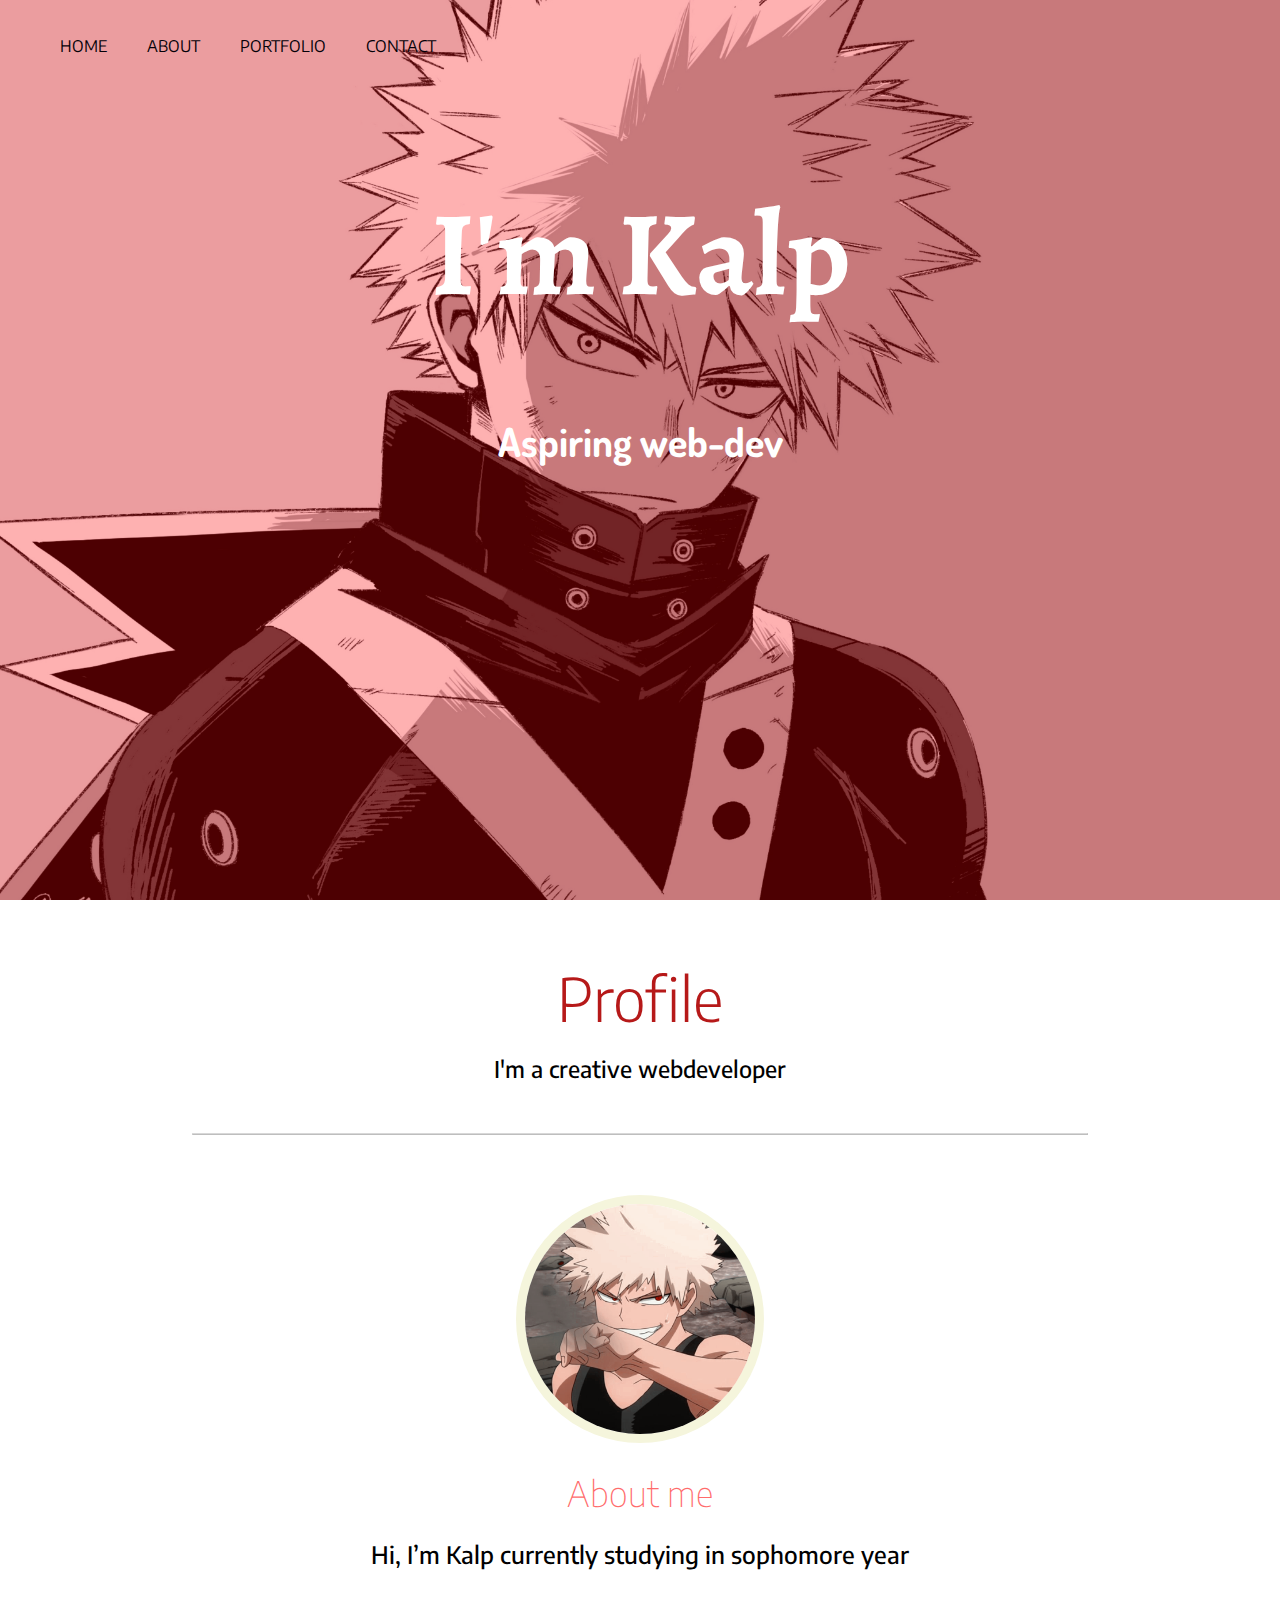
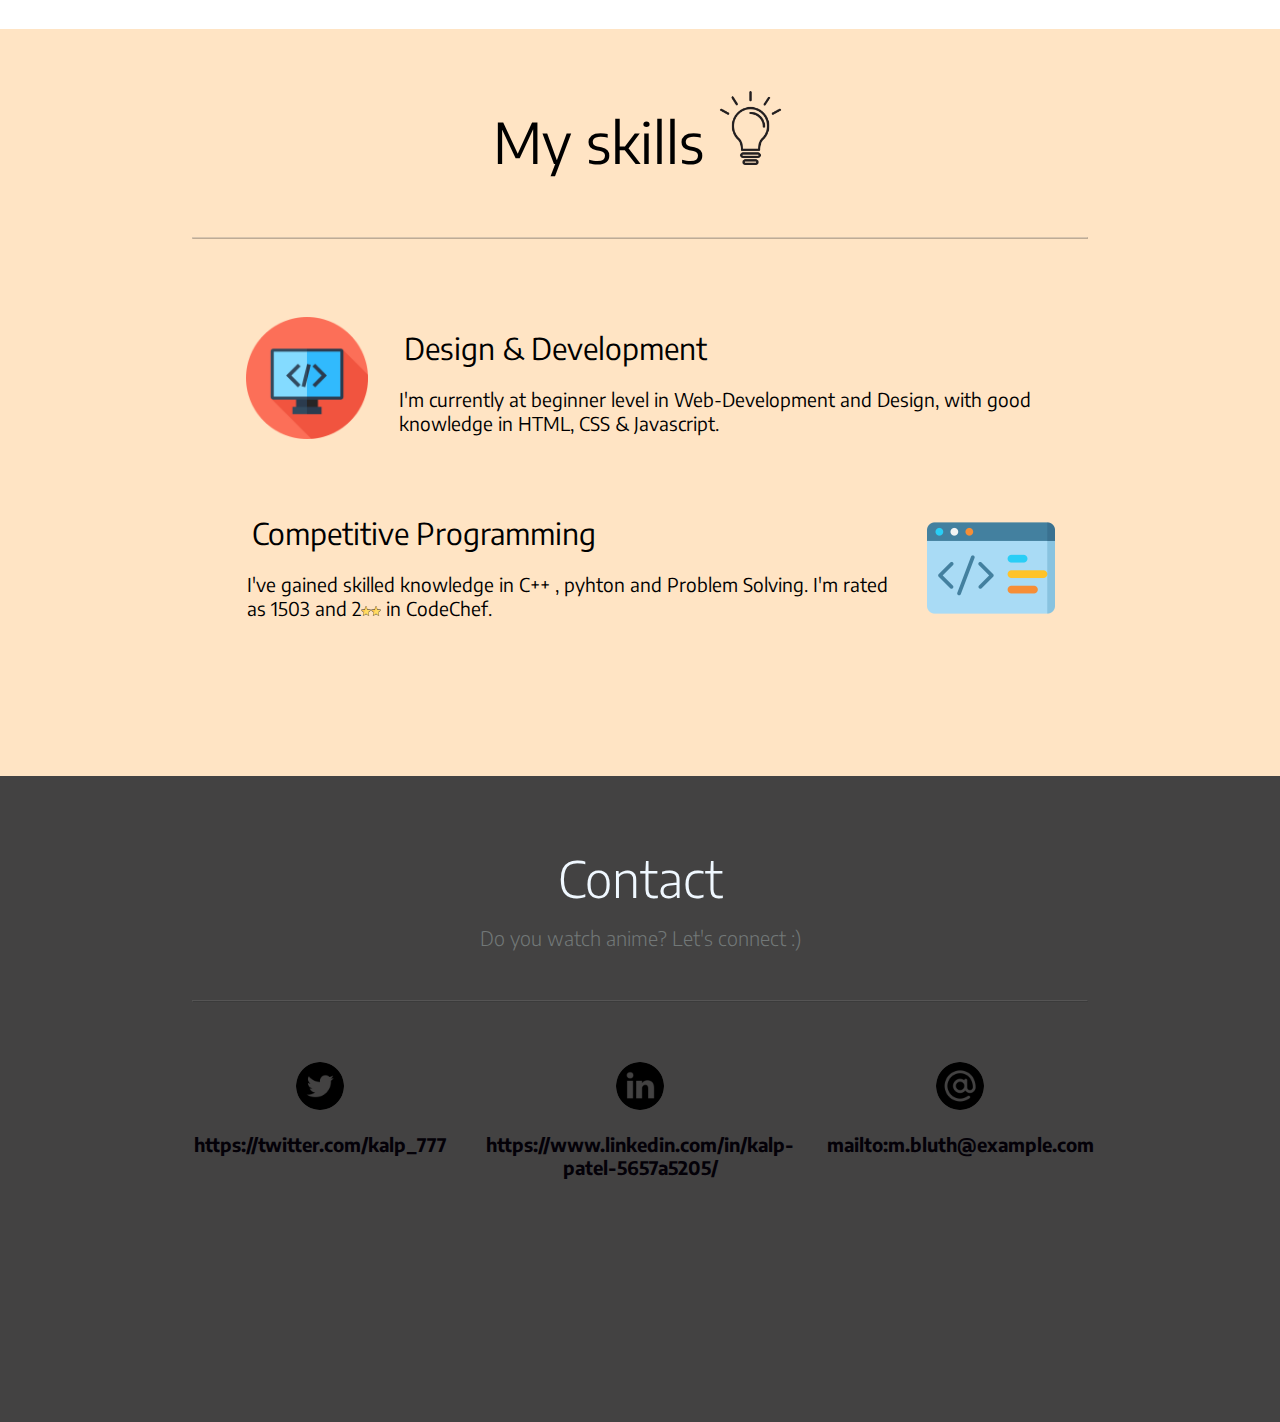
<file: index.html>
<!DOCTYPE html>
<html lang="en">
<head>
    <meta charset="UTF-8">
    <meta http-equiv="X-UA-Compatible" content="IE=edge">
    <meta name="viewport" content="width=device-width, initial-scale=1.0">
    <link rel="preconnect" href="https://fonts.gstatic.com" crossorigin>
    <link href="https://fonts.googleapis.com/css2?family=Alegreya:ital@1&display=swap" rel="stylesheet">
    <link rel="preconnect" href="https://fonts.googleapis.com">
    <link rel="preconnect" href="https://fonts.googleapis.com">
    <link rel="icon" href="img/favicon.ico">
    <link rel="preconnect" href="https://fonts.googleapis.com">
    <link rel="preconnect" href="https://fonts.gstatic.com" crossorigin>
    <link href="https://fonts.googleapis.com/css2?family=Dosis:wght@300&family=Encode+Sans:wght@300&family=Merienda&display=swap" rel="stylesheet">
    <title>Document</title>
    <link rel="stylesheet" href="style.css">
</head>
<body> 
    <div class="background">
      
        <div class="container">
            <nav class="navbar">
                <ul class="navlist">
                    <li><a href="#home">HOME</a></li>
                    <li><a href="#about">ABOUT</a></li>
                    <li><a href="#skills">PORTFOLIO</a></li>
                    <li><a href="#contact">CONTACT</a></li>
                </ul>
            </nav>
            <section class="first">
                    <div class="heading1">
                        <h1>I'm Kalp</h1>
                    </div>
                    <div class="subheading">
                        <h1>Aspiring web-dev</h1>
                    </div>
            </section> 
        </div>
        <div class="overlay"></div>
    </div>


    <div class="background2">
        <div class="col">
            <div class="profile">
                <h1>Profile</h1>
                <h2>I'm a creative webdeveloper</h2>
                <hr>
            </div>
            <div class="row1">
                <img class="pfp" src="/img/baku.png" alt="">   
            </div>
            <div class="row2">
                <h1>About me</h1>
                <p>Hi, I’m Kalp currently studying in sophomore year</p>
            </div>
            
        </div>
    </div>

    <div class="background3">


        <section class="head">
            <div class="skill">
                <h1>My skills<span class="idea"><img src="/img/lightbulb.png" alt=""></span></h1>
            </div>
    
        </section>
        <hr>

        <section class="design">
            <div class="c1">
            <img class="skill-icon" src="img/tools-and-utensils.png" alt="">
            </div>
            <div class="c2">
                <h1>Design & Development</h1>
                <p>I'm currently at beginner level in Web-Development and Design, with good knowledge in HTML, CSS & Javascript.</p>
            </div>
        </section>


        <section class="programming">
            <div class="c3">
                <h1>Competitive Programming</h1>
                <p>I've gained skilled knowledge in C++ , pyhton and Problem Solving. I'm rated as 1503 and 2<span><img class="star" src="img/star.png"><img class="star" src="img/star.png"></span>
                    in CodeChef.
                </p>
            </div>
            <div class="c4">
                <img src="img/code.png" alt="">
            </div>
            
        </section>
    
    </div>

    <div class="background4">
        <section class="top">
            <div class="contactme">
                <h1>Contact</h1>
            </div>
            <div class="sub">
                <h2>Do you watch anime?  Let's connect  :)</h2>
            </div>
        </section>
        <hr>
        <section class="bottom">
            <div class="row">
                <div class="r1">
                    <a class=" twitter" href="https://twitter.com/kalp_777"><span><img class="social" src="img/twitter.png"><h3>https://twitter.com/kalp_777</h3></span></a>
                </div>
                <div class="r2">
                    <a class="linkedin" href="https://www.linkedin.com/in/kalp-patel-5657a5205/"><span><img class="social linkedin" src="img/linkedin.png"><h3>https://www.linkedin.com/in/kalp-patel-5657a5205/</h3></span></a>
                </div>
                <div class="r3">
                    <a class=" mail" href="mailto:m.bluth@example.com"><span><img class="social email" src="img/arroba.png"><h3>mailto:m.bluth@example.com</h3></span></a>
                </div>
            </div>
        </section>
    </div>
</body>
</html
</file>
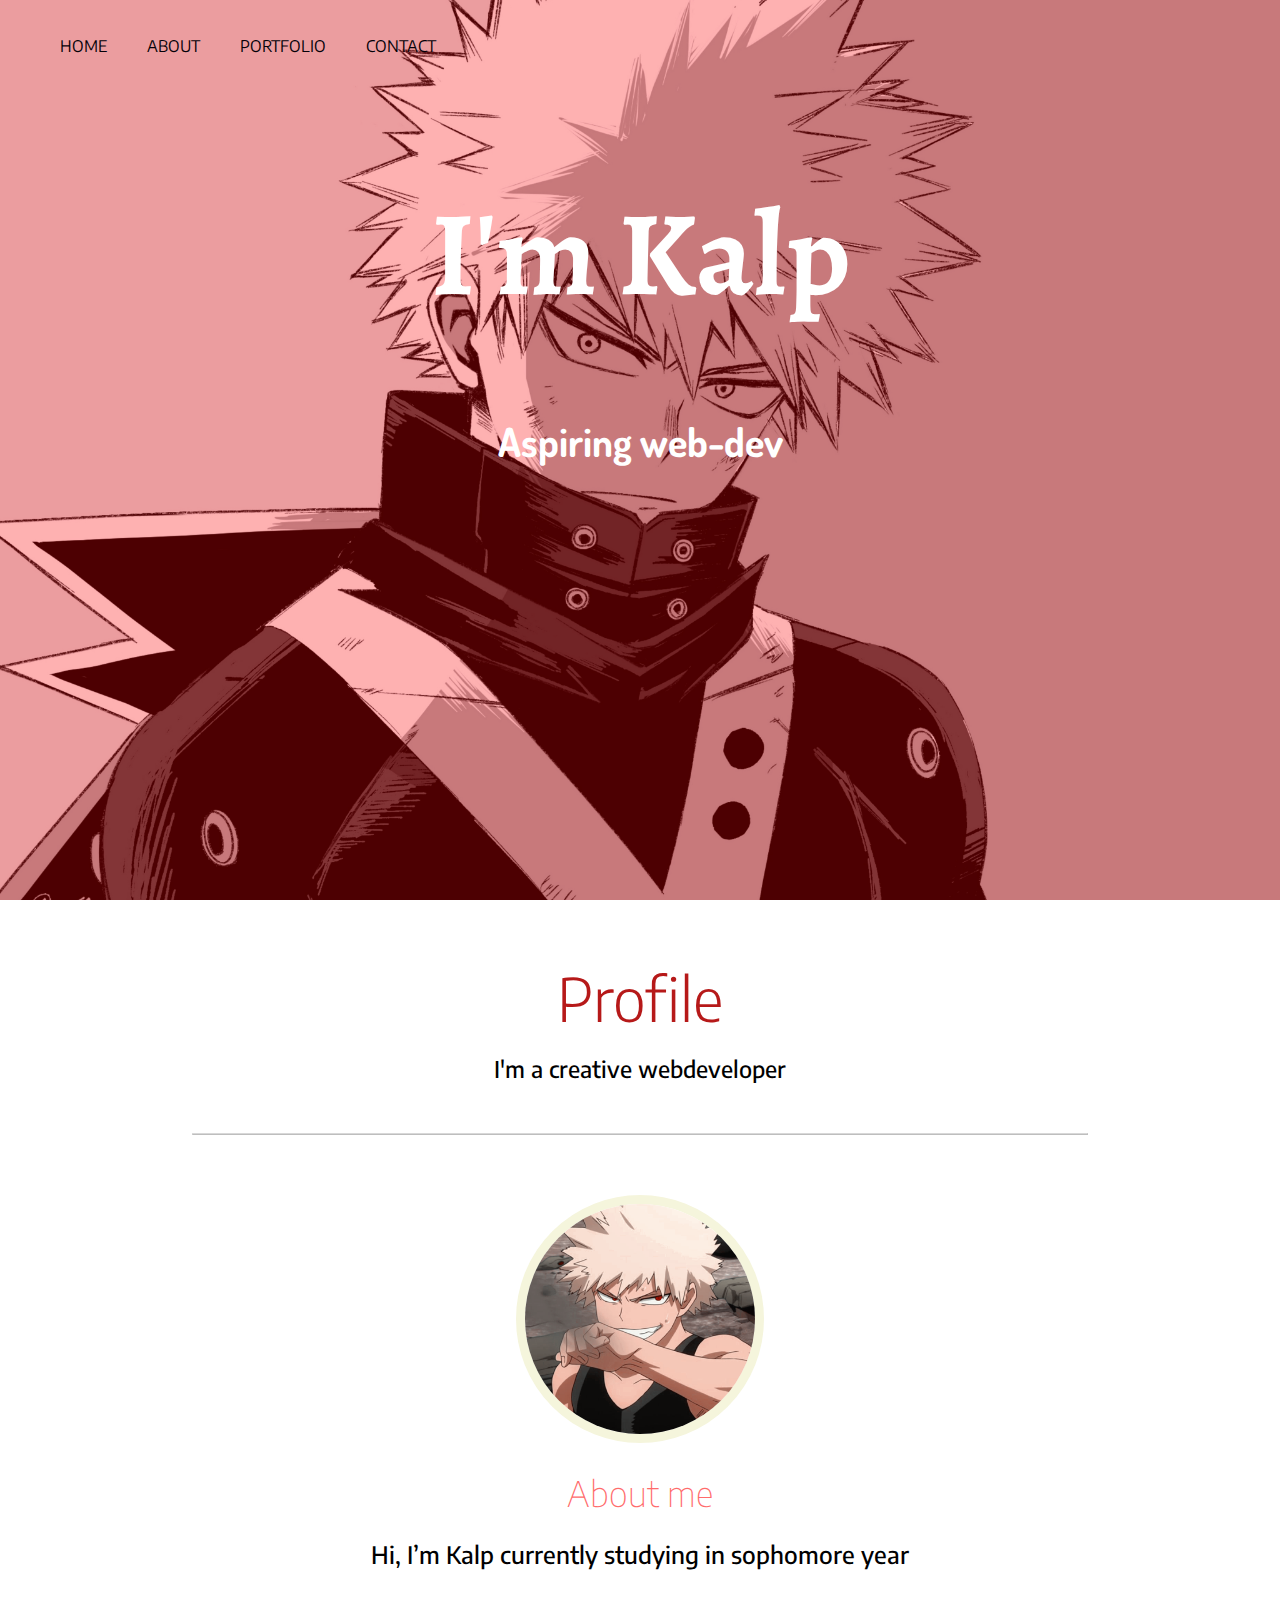
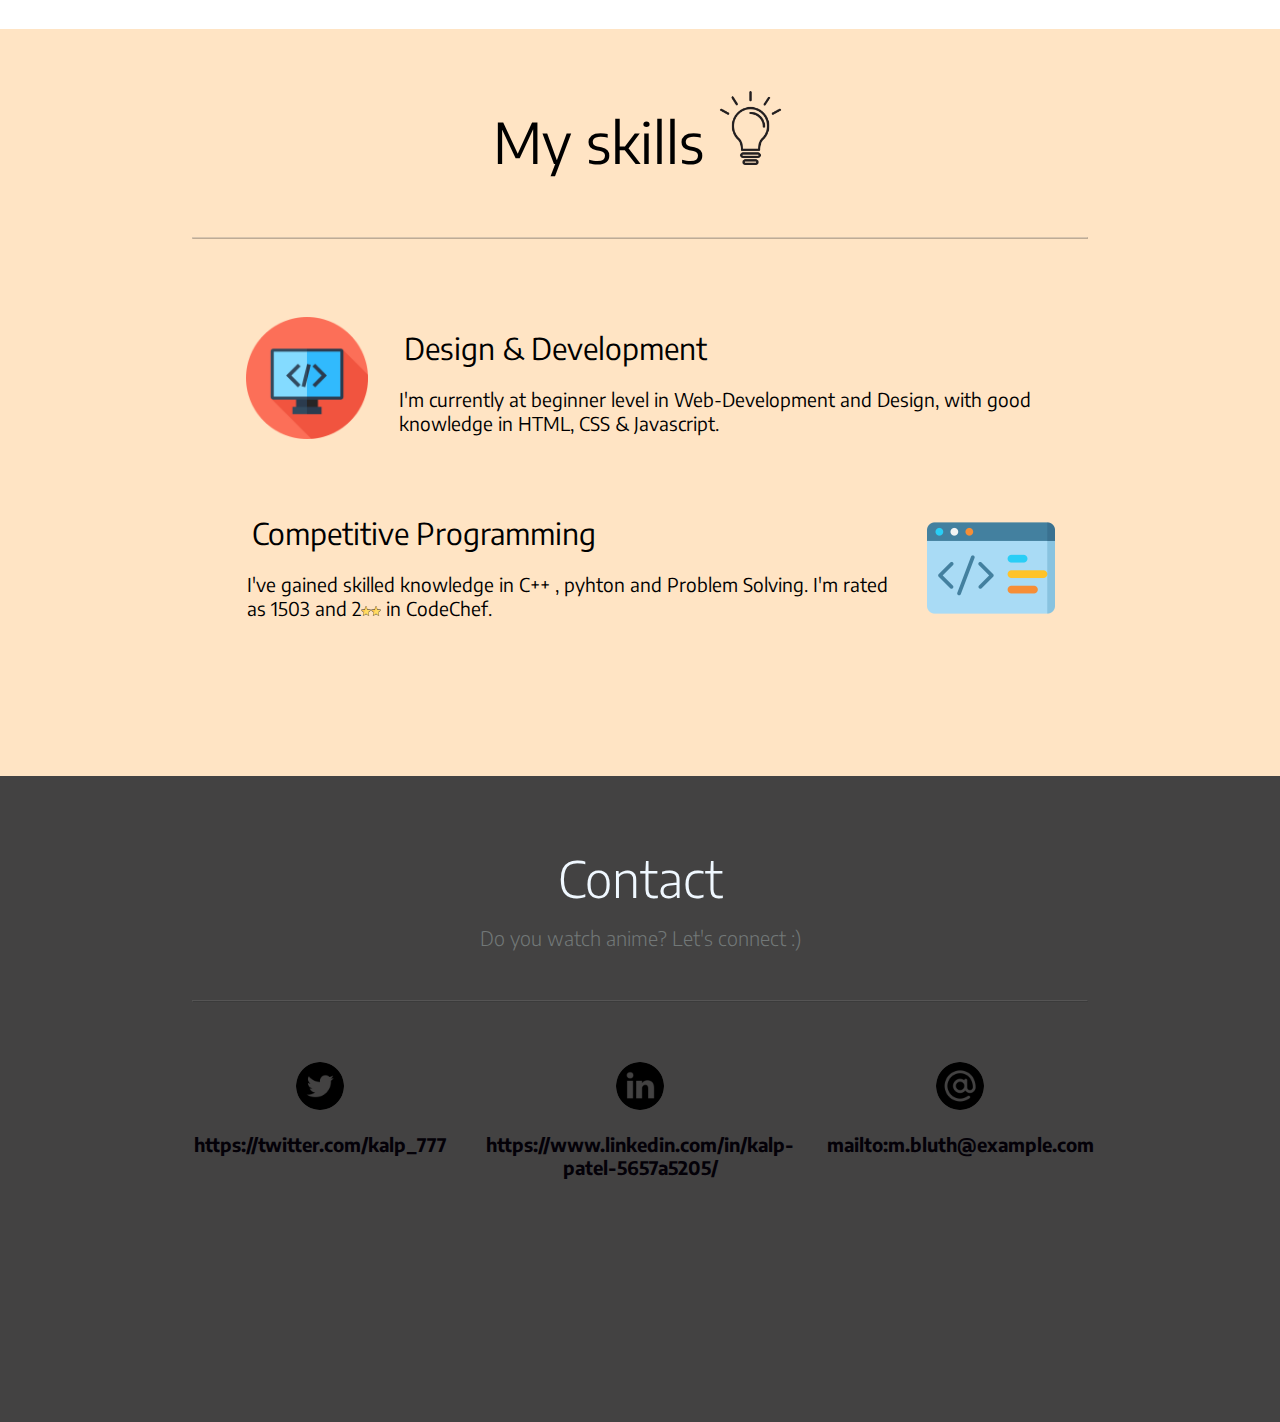
<file: ex.html>
<!DOCTYPE html>
<html lang="en">
<head>
    <meta charset="UTF-8">
    <meta http-equiv="X-UA-Compatible" content="IE=edge">
    <meta name="viewport" content="width=device-width, initial-scale=1.0">
    <link rel="preconnect" href="https://fonts.gstatic.com" crossorigin>
    <link href="https://fonts.googleapis.com/css2?family=Alegreya:ital@1&display=swap" rel="stylesheet">
    <link rel="preconnect" href="https://fonts.googleapis.com">
    <link rel="preconnect" href="https://fonts.googleapis.com">
    <link rel="icon" href="img/favicon.ico">
    <link rel="preconnect" href="https://fonts.googleapis.com">
    <link rel="preconnect" href="https://fonts.gstatic.com" crossorigin>
    <link href="https://fonts.googleapis.com/css2?family=Dosis:wght@300&family=Encode+Sans:wght@300&family=Merienda&display=swap" rel="stylesheet">
    <title>Document</title>
    <link rel="stylesheet" href="style4.css">
</head>
<body> 
    <div class="background">
      
        <div class="container">
            <nav class="navbar">
                <ul class="navlist">
                    <li><a href="#home">HOME</a></li>
                    <li><a href="#about">ABOUT</a></li>
                    <li><a href="#skills">PORTFOLIO</a></li>
                    <li><a href="#contact">CONTACT</a></li>
                </ul>
            </nav>
            <section class="first">
                    <div class="heading1">
                        <h1>I'm Kalp</h1>
                    </div>
                    <div class="subheading">
                        <h1>Aspiring web-dev</h1>
                    </div>
            </section> 
        </div>
        <div class="overlay"></div>
    </div>


    <div class="background2">
        <div class="col">
            <div class="profile">
                <h1>Profile</h1>
                <h2>I'm a creative webdeveloper</h2>
                <hr>
            </div>
            <div class="row1">
                <img class="pfp" src="/img/baku.png" alt="">   
            </div>
            <div class="row2">
                <h1>About me</h1>
                <p>Hi, I’m Kalp currently studying in sophomore year</p>
            </div>
            
        </div>
    </div>

    <div class="background3">


        <section class="head">
            <div class="skill">
                <h1>My skills<span class="idea"><img src="/img/lightbulb.png" alt=""></span></h1>
            </div>
    
        </section>
        <hr>

        <section class="design">
            <div class="c1">
            <img class="skill-icon" src="img/tools-and-utensils.png" alt="">
            </div>
            <div class="c2">
                <h1>Design & Development</h1>
                <p>I'm currently at beginner level in Web-Development and Design, with good knowledge in HTML, CSS & Javascript.</p>
            </div>
        </section>


        <section class="programming">
            <div class="c3">
                <h1>Competitive Programming</h1>
                <p>I've gained skilled knowledge in C++ , pyhton and Problem Solving. I'm rated as 1503 and 2<span><img class="star" src="img/star.png"><img class="star" src="img/star.png"></span>
                    in CodeChef.
                </p>
            </div>
            <div class="c4">
                <img src="img/code.png" alt="">
            </div>
            
        </section>
    
    </div>

    <div class="background4">
        <section class="top">
            <div class="contactme">
                <h1>Contact</h1>
            </div>
            <div class="sub">
                <h2>Do you watch anime?  Let's connect  :)</h2>
            </div>
        </section>
        <hr>
        <section class="bottom">
            <div class="row">
                <div class="r1">
                    <a class=" twitter" href="https://twitter.com/kalp_777"><span><img class="social" src="img/twitter.png"><h3>https://twitter.com/kalp_777</h3></span></a>
                </div>
                <div class="r2">
                    <a class="linkedin" href="https://www.linkedin.com/in/kalp-patel-5657a5205/"><span><img class="social linkedin" src="img/linkedin.png"><h3>https://www.linkedin.com/in/kalp-patel-5657a5205/</h3></span></a>
                </div>
                <div class="r3">
                    <a class=" mail" href="mailto:m.bluth@example.com"><span><img class="social email" src="img/arroba.png"><h3>mailto:m.bluth@example.com</h3></span></a>
                </div>
            </div>
        </section>
    </div>
</body>
</html
</file>
<file: style.css>
body{
    padding: 0;
    margin: 0;
    text-align: center;
    font-family: 'Encode Sans', sans-serif;
}
hr{
    border-color: grey;
    opacity: 0.3;
    border-style: solid;
    border-width: thin;
    margin: 0 15%;
    margin-bottom: 60px;
    margin-top: 50px;
    border-style: outset;
}
li{
    list-style: none;
    padding: 20px 20px;
}

a{
    text-decoration: none;
    color: rgb(4, 1, 8);
}
a:hover{
    color: rgb(223, 223, 223);
}
.background{
    background-image: url("/img/bakugo.jpg"); 
    background-repeat: no-repeat;
    background-size: cover;
    background-attachment: fixed;
    width:100%;
    height: 100vh;

}
.overlay{
    background-color: red;
    opacity: 0.3;
    position:absolute;
    top: 0px;
    bottom: 0px;
    left: 0px;
    right: 0px;
    width: 100%;
    height: 100vh;
    z-index: 1;
}
.container{
    position: relative;
    z-index: 6;
}
.navbar{
    background-color: none;
    display: flex;
    flex-wrap: wrap;
}
.navlist{
    display: flex;
    flex-wrap: wrap;
    align-items: center;
    justify-content: center;
}
.heading1{
    font-size: 60px;
    color:rgb(255, 255, 255);
    font-family: 'Alegreya', serif;
    font-weight: 100;
}
.subheading{
    font-size: 20px;
    color: rgb(255, 255, 255);
    font-family: 'Dosis', sans-serif;
    font-weight: 100;
}
/*
@media (max-width:800px){
    .navbar{
        flex-direction: column;
    }
    .navlist{
        flex-direction: column;
        align-items: center;
        justify-content: center;
        margin : 0 auto;
    }
    li{
        padding: 10px 0 10px 0;
        text-align: center;
    }
    img{
        max-width:20%;
    }
*/
@media only screen and (orientation: portrait) and (max-width: 767px){

    .background{
        background-attachment: fixed;
        background-position-x: 40%;
    }
}

/* ---------------- page 2 about -------------------------- */
.pfp{
    border-radius: 100%;
    border: 9px solid beige;
    width: 18%;
}

@media (max-width: 100px) {
    .pfp{
        width: 100px;
    } 
}
.col{
    display: flex;
    flex-direction: column;
    justify-content: center;
}
.profile h1{
    color: #B61919;
    font-size: 60px;
    margin-top: 60px;
    font-weight: 300;
    margin-bottom: 10px;
}
.profile h2{
    color: black;
    font-size: 23px;
    padding-top: 0px;
    font-weight: 500;
    margin-bottom: 40px;
}

.row2 h1{
   color: #FF6B6B;
   font-size: 35px;
   font-weight: 100;
}
.row2 p{
    color: black;
   font-size: 1.5em;
   font-weight: 500;
    margin-bottom: 60px;
}

/* --------------- page 3 ---------------- */
.background3{
    background-color: bisque;
}
.head{
    display: inline-block;
}
.design{
    display: flex; 
    justify-content: center;
    flex-wrap: wrap;
    flex-direction: row;
    width: 80%;
    margin: 50px auto;
}
.programming{
    display: flex;
    justify-content: center;
    flex-wrap: wrap-reverse;
    flex-direction: row;
    margin: auto;
    width: 80%;
    padding-bottom: 80px;
}

.star{
    max-width: 10px;
}
.idea img{
    padding-left: 10px;
    max-width: 10%;
}
.skill-icon{
    width:20%;
}
.skill h1{
    font-size: 3.5em;
    font-weight: 400;
    padding-top: 25px;
    margin-bottom: 10px;
}
.c1{
    width: 9em;
    height: 8em;
}
.c1 img{
    width: 85%;
    padding-top: 18px;
}

.skill-icon{
    width:80%;
}
.c2{
    width:65%;
    height: 10%;
    align-content: flex-start;
    margin-top: 20px;
}
.c2 h1{
    font-size: 30px;
    text-align: left;
    padding-left: 25px;
    font-weight: 400;
    margin-top: 10px;
}
.c2 p{
    font-size: 19px;
    text-align: left;
    padding-left: 20px;  
}
/* ------------------------- */
.c3 h1{
    font-size: 30px;
    text-align: left;
    padding-left: 25px;
    font-weight: 400;
    margin-top: 10px;
}
.c3 p{
    font-size: 19px;
    text-align: left;
    padding-left: 20px;
}

.c4{
    width: 10em;
    height: 12em;
    align-items: flex-end;
    
}
.c4 img{
    width:80%;
    padding-left: 34px;
}
.c3{
    width: 65%;
}


.background4{
    background-color: #434242;
    padding-bottom: 200px;
}
.contactme h1 {
    font-weight: 300;
    margin: 0;
    font-size: 50px;
    padding-top: 70px;
    color: aliceblue;
}
.row{
    display: flex;
    flex-wrap: wrap;
    margin: auto;
    flex-direction: row;
    align-items: center;
    justify-content: center;
    
}
.r2{
    width: 20em;
    height: 10em;
}
.r3{
    width: 20em;
    height: 10em;
}
.r1{
    width: 20em;
    height: 10em;
}
.social{
    width:15%;
    border-radius: 100%;
}
.social:hover{
    background-color: crimson;
}

.sub h2{
    color: #727878;
    font-weight: 300;
    font-size: 20px;
}
</file>
<file: style4.css>
body{
    padding: 0;
    margin: 0;
    text-align: center;
    font-family: 'Encode Sans', sans-serif;
}
hr{
    border-color: grey;
    opacity: 0.3;
    border-style: solid;
    border-width: thin;
    margin: 0 15%;
    margin-bottom: 60px;
    margin-top: 50px;
    border-style: outset;
}
li{
    list-style: none;
    padding: 20px 20px;
}

a{
    text-decoration: none;
    color: rgb(4, 1, 8);
}
a:hover{
    color: rgb(223, 223, 223);
}
.background{
    background-image: url("/img/bakugo.jpg"); 
    background-repeat: no-repeat;
    background-size: cover;
    background-attachment: fixed;
    width:100%;
    height: 100vh;

}
.overlay{
    background-color: red;
    opacity: 0.3;
    position:absolute;
    top: 0px;
    bottom: 0px;
    left: 0px;
    right: 0px;
    width: 100%;
    height: 100vh;
    z-index: 1;
}
.container{
    position: relative;
    z-index: 6;
}
.navbar{
    background-color: none;
    display: flex;
    flex-wrap: wrap;
}
.navlist{
    display: flex;
    flex-wrap: wrap;
    align-items: center;
    justify-content: center;
}
.heading1{
    font-size: 60px;
    color:rgb(255, 255, 255);
    font-family: 'Alegreya', serif;
    font-weight: 100;
}
.subheading{
    font-size: 20px;
    color: rgb(255, 255, 255);
    font-family: 'Dosis', sans-serif;
    font-weight: 100;
}
/*
@media (max-width:800px){
    .navbar{
        flex-direction: column;
    }
    .navlist{
        flex-direction: column;
        align-items: center;
        justify-content: center;
        margin : 0 auto;
    }
    li{
        padding: 10px 0 10px 0;
        text-align: center;
    }
    img{
        max-width:20%;
    }
*/
@media only screen and (orientation: portrait) and (max-width: 767px){

    .background{
        background-attachment: fixed;
        background-position-x: 40%;
    }
}

/* ---------------- page 2 about -------------------------- */
.pfp{
    border-radius: 100%;
    border: 9px solid beige;
    width: 18%;
}

@media (max-width: 100px) {
    .pfp{
        width: 100px;
    } 
}
.col{
    display: flex;
    flex-direction: column;
    justify-content: center;
}
.profile h1{
    color: #B61919;
    font-size: 60px;
    margin-top: 60px;
    font-weight: 300;
    margin-bottom: 10px;
}
.profile h2{
    color: black;
    font-size: 23px;
    padding-top: 0px;
    font-weight: 500;
    margin-bottom: 40px;
}

.row2 h1{
   color: #FF6B6B;
   font-size: 35px;
   font-weight: 100;
}
.row2 p{
    color: black;
   font-size: 1.5em;
   font-weight: 500;
    margin-bottom: 60px;
}

/* --------------- page 3 ---------------- */
.background3{
    background-color: bisque;
}
.head{
    display: inline-block;
}
.design{
    display: flex; 
    justify-content: center;
    flex-wrap: wrap;
    flex-direction: row;
    width: 80%;
    margin: 50px auto;
}
.programming{
    display: flex;
    justify-content: center;
    flex-wrap: wrap-reverse;
    flex-direction: row;
    margin: auto;
    width: 80%;
    padding-bottom: 80px;
}

.star{
    max-width: 10px;
}
.idea img{
    padding-left: 10px;
    max-width: 10%;
}
.skill-icon{
    width:20%;
}
.skill h1{
    font-size: 3.5em;
    font-weight: 400;
    padding-top: 25px;
    margin-bottom: 10px;
}
.c1{
    width: 9em;
    height: 8em;
}
.c1 img{
    width: 85%;
    padding-top: 18px;
}

.skill-icon{
    width:80%;
}
.c2{
    width:65%;
    height: 10%;
    align-content: flex-start;
    margin-top: 20px;
}
.c2 h1{
    font-size: 30px;
    text-align: left;
    padding-left: 25px;
    font-weight: 400;
    margin-top: 10px;
}
.c2 p{
    font-size: 19px;
    text-align: left;
    padding-left: 20px;  
}
/* ------------------------- */
.c3 h1{
    font-size: 30px;
    text-align: left;
    padding-left: 25px;
    font-weight: 400;
    margin-top: 10px;
}
.c3 p{
    font-size: 19px;
    text-align: left;
    padding-left: 20px;
}

.c4{
    width: 10em;
    height: 12em;
    align-items: flex-end;
    
}
.c4 img{
    width:80%;
    padding-left: 34px;
}
.c3{
    width: 65%;
}


.background4{
    background-color: #434242;
    padding-bottom: 200px;
}
.contactme h1 {
    font-weight: 300;
    margin: 0;
    font-size: 50px;
    padding-top: 70px;
    color: aliceblue;
}
.row{
    display: flex;
    flex-wrap: wrap;
    margin: auto;
    flex-direction: row;
    align-items: center;
    justify-content: center;
    
}
.r2{
    width: 20em;
    height: 10em;
}
.r3{
    width: 20em;
    height: 10em;
}
.r1{
    width: 20em;
    height: 10em;
}
.social{
    width:15%;
    border-radius: 100%;
}
.social:hover{
    background-color: crimson;
}

.sub h2{
    color: #727878;
    font-weight: 300;
    font-size: 20px;
}
</file>
